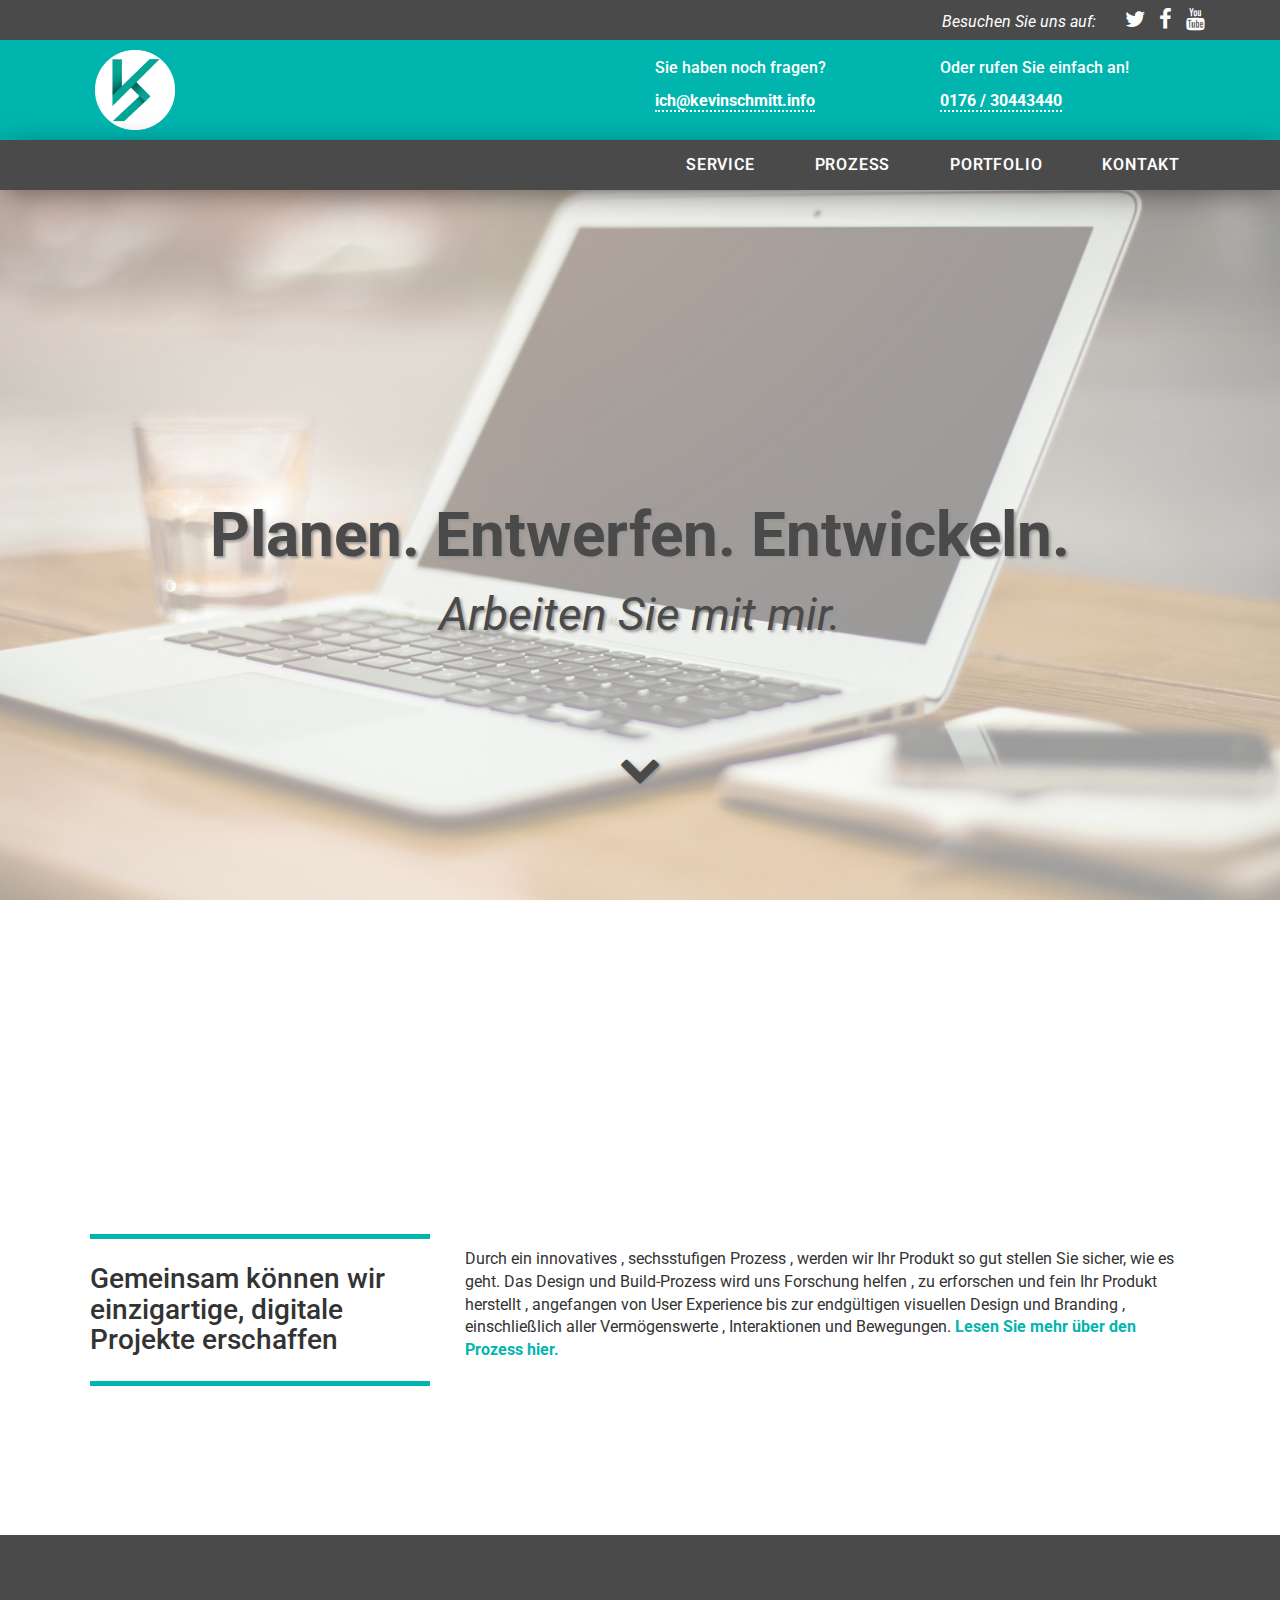
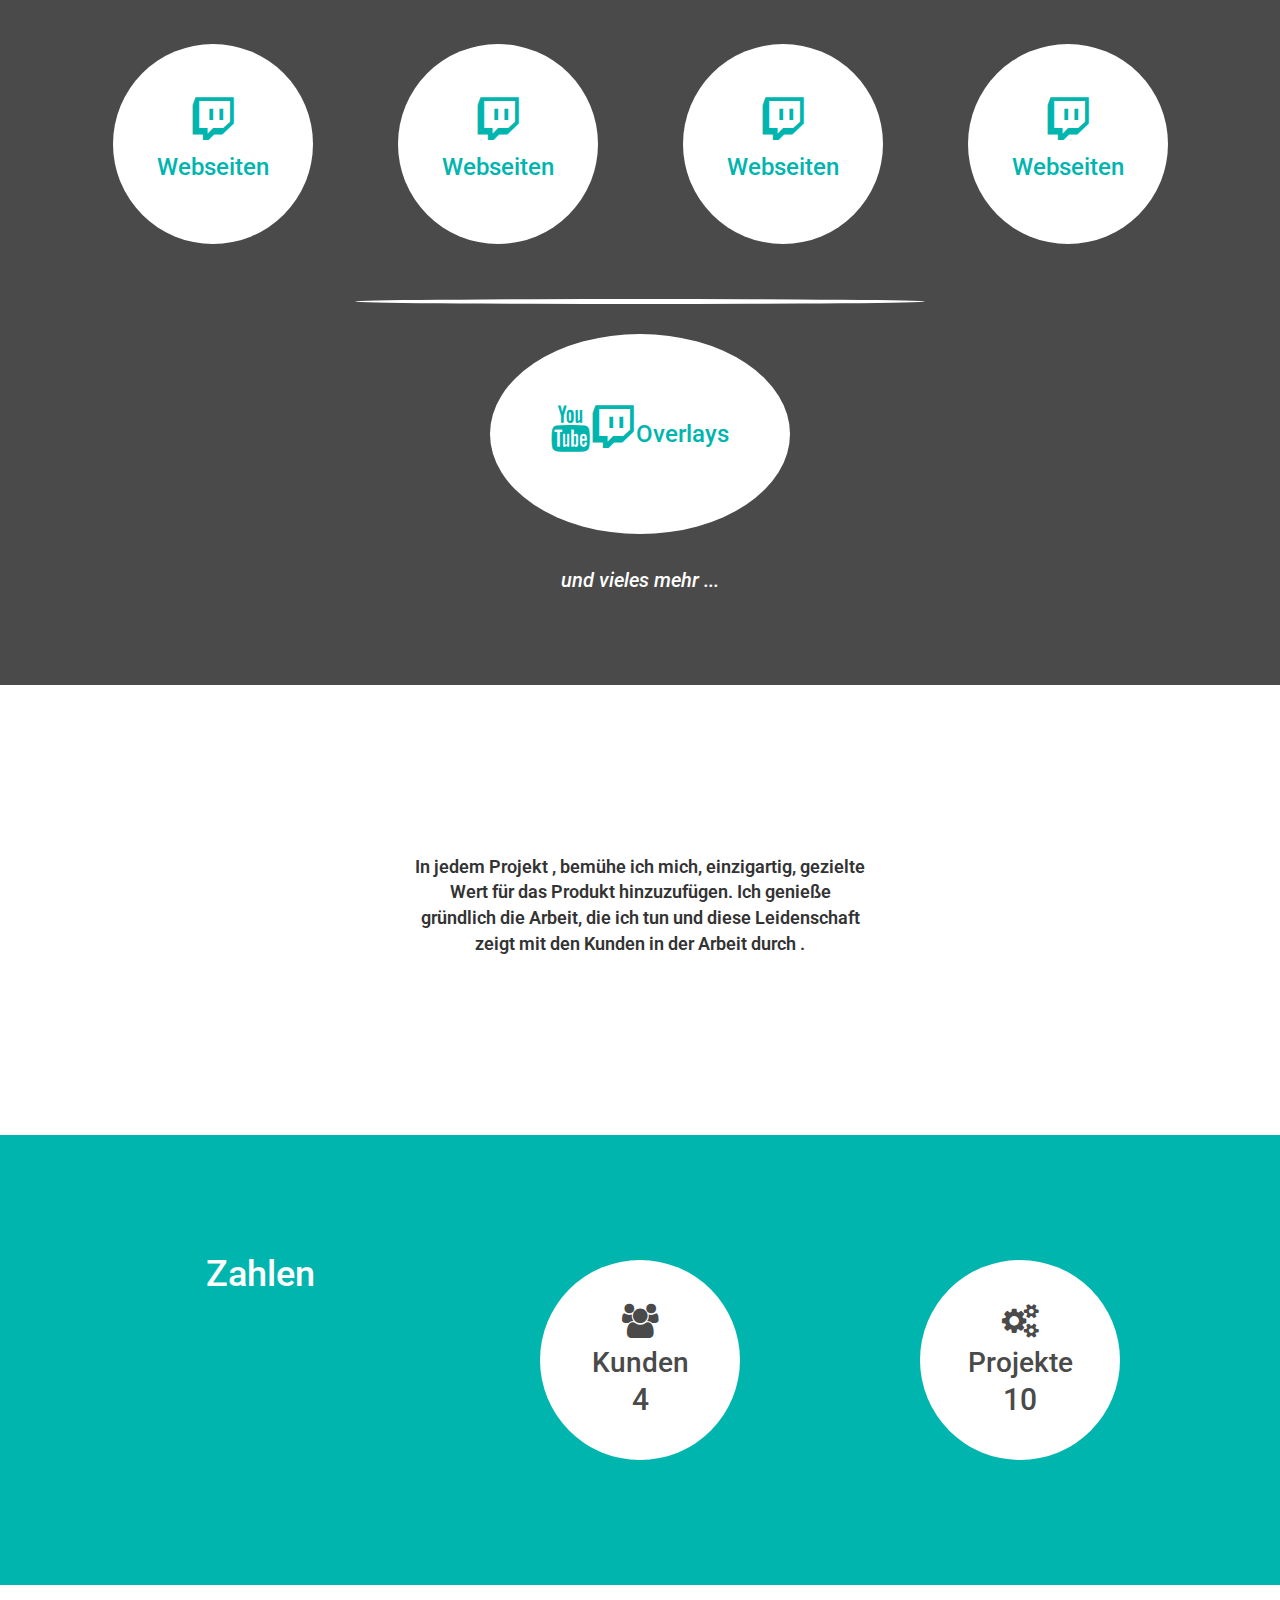
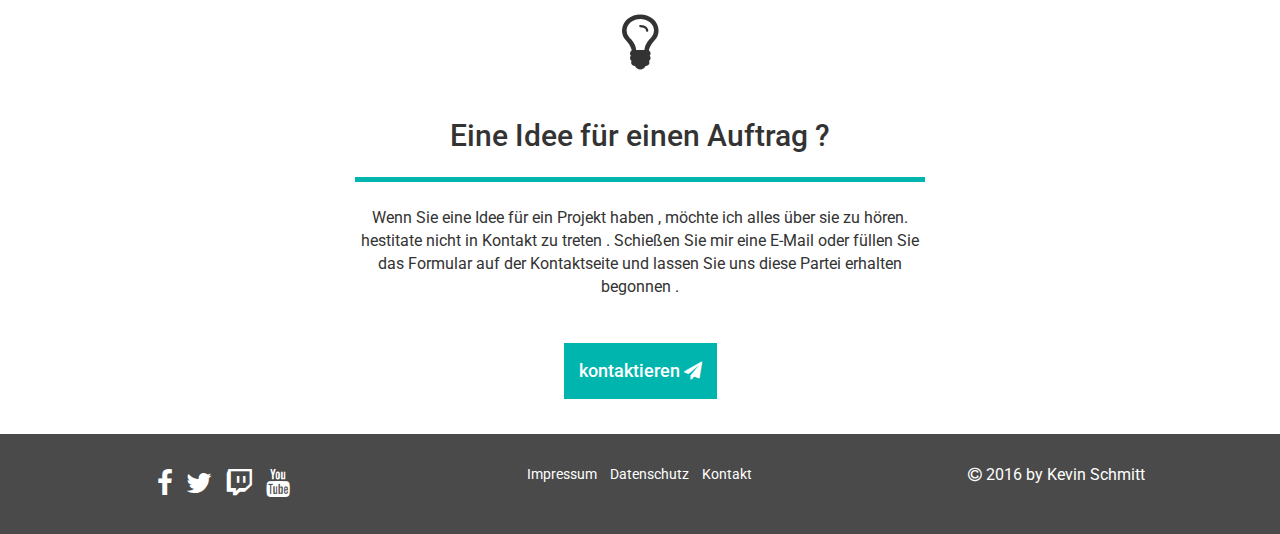
<file: index.html>
<!DOCTYPE html>
<html>
	<head>

		<meta http-equiv="Content-Type" content="text/html;charset=UTF-8">
		<meta charset="utf-8">

		<meta name="viewport" content="width=device-width, initial-scale=1">
		<meta name="description" content="Eine Informationsseite über einen Entwickler mit dem Namen Kevin Schmitt">
		<meta name="author" content="Kevin Schmitt">

		<!-- Bootstrap core CSS -->
		<link href="assets/css/bootstrap.min.css" rel="stylesheet">

		<!-- Custom CSS -->
		<link rel="stylesheet" href="assets/css/custom.css" />

		<!-- Link Effects -->
		<link rel="stylesheet" href="assets/css/linkeffects.css" />

		<!-- FontAwesome Icons -->
		<link href="assets/css/font-awesome/css/font-awesome.min.css" rel="stylesheet">

		<!-- Font -->
		<link href="https://fonts.googleapis.com/css?family=Roboto:400,500,700" rel="stylesheet">

		<title>Kevin Schmitt | Startseite</title>

		<!-- HTML5 Shim and Respond.js IE8 support of HTML5 elements and media queries -->
        <!-- WARNING: Respond.js doesn't work if you view the page via file:// -->
        <!--[if lt IE 9]>
        	<script src="https://oss.maxcdn.com/html5shiv/3.7.2/html5shiv.min.js"></script>
			<script src="https://oss.maxcdn.com/respond/1.4.2/respond.min.js"></script>
		<![endif]-->

	</head>
	<body>
		<!-- Header -->
		<section id="page-header">
			<div class="page-header-header">
				<div class="container">
					<div class="social-links">
						<i class="social-desc">Besuchen Sie uns auf:    </i>
						<a href="http://twitter.com/sgtadrael" target="_blank"><i class="fa fa-twitter"></i></a>
						<a href="http://facebook.com/kevinschmitt.18" target="_blank"><i class="fa fa-facebook"></i></a>
						<a href="http://youtube.com/sgtadrael" target="_blank"><i class="fa fa-youtube"></i></a>
					</div><!--social-links -->
				</div><!--container -->
			</div><!-- page-header-header -->
      <div class="container">
				<div class="col-sm-6 col-xs-12 page-header-wrapper">
					<img class="page-header-img" src="assets/img/logo.png" alt="page-logo" />
				</div>
				<div class="hide-mobile">
					<div class="col-sm-3 col-xs-6 page-header-wrapper">
						<div class="page-header-section">
							<p>Sie haben noch fragen?</p>
	            <p><a href="mailto:ich@kevinschmitt.info">ich@kevinschmitt.info</a></p>
						</div><!-- page-header-section -->
					</div>
				</div><!-- hide-mobile -->
				<div class="hide-mobile">
					<div class="col-sm-3 col-xs-6 page-header-wrapper">
						<div class="page-header-section">
							<p>Oder rufen Sie einfach an!</p>
							<p><a href="tel:017630443440">0176 / 30443440</a></p>
						</div><!-- page-header-section -->
					</div>
				</div><!-- hide-mobile -->
      </div>
		</section> <!-- page-header -->


		<!-- NAVBAR -->
		<div id="navbar-anchor"></div>
			<nav id="bsNav" class="navbar navbar-inverse navbar-fixed" role="navigation">

				<div class="container">

					<div class="navbar-header">
						<button type="button" class="navbar-toggle" onclick="openNav()">
							<span class="sr-only">Toggle navigation</span>
							<span class="fa fa-bars"></span>
						</button>
						<a class="navbar-brand page-scroll" href="#page-header"><img src="assets/img/brand.png" alt="Logo-simple"/></a>
					</div><!-- navbar-header -->
					<div class="navbar-collapse collapse cl-effect-17">
						<ul class="nav navbar-nav navbar-right">
							<li><a class="page-scroll" href="#service">Service</a></li>
							<li><a class="page-scroll" href="#about">Prozess</a></li>
							<li><a class="page-scroll" href="#team">Portfolio</a></li>
							<li><a class="page-scroll" href="#contact">Kontakt</a></li>
						</ul><!-- nav -->
					</div><!-- navbar-collapse -->
				</div><!-- container -->
			</nav><!-- navbar -->
			<!-- OVERLAY NAVBAR -->
			<div id="myNav" class="overlay">
			  <a href="javascript:void(0)" class="closebtn" onclick="closeNav()">&times;</a>
			  <div class="overlay-content">
			    <a class="page-scroll" href="#service" onclick="closeNav()">Service</a>
			    <a class="page-scroll" href="#about" onclick="closeNav()">Prozess</a>
			    <a class="page-scroll" href="#team" onclick="closeNav()">Portfolio</a>
			    <a class="page-scroll" href="#contact" onclick="closeNav()">Kontakt</a>
			  </div><!-- overlay-content -->
			</div><!-- myNav -->

    <!-- HERO -->
    <section id="hero">
      <div class="hero-wrapper">
        <div class="hero-content">
          <h1>Planen. Entwerfen. Entwickeln.</h1>
          <h2>Arbeiten Sie mit mir.</h2>
          <div class="bounce">
            <a href="#page-intro" class="hero-chevron page-scroll"><i class="fa fa-chevron-down"></i></a>
          </div> <!-- bounce -->
        </div> <!-- hero-content -->
      </div> <!-- hero-wrapper -->
    </section><!-- Hero -->

    <!-- Page-Intro -->
    <section id="page-intro">
      <div class="container">
        <div class="content-wrapper">
              <div class="content col-xs-12 col-sm-4" style="float: none">
                <div class="divider-primary"></div>
                <h3>Gemeinsam können wir
  einzigartige, digitale
  Projekte erschaffen</h3>
                <div class="divider-primary"></div>
              </div>
              <div class="col-xs-12 content col-sm-8" style="float: none">
                  <p>
                    Durch ein innovatives , sechsstufigen Prozess , werden wir Ihr Produkt so gut stellen Sie sicher, wie es geht.
  Das Design und Build-Prozess wird uns Forschung helfen , zu erforschen und fein Ihr Produkt herstellt ,
  angefangen von User Experience bis zur endgültigen visuellen Design und Branding , einschließlich aller
  Vermögenswerte , Interaktionen und Bewegungen. <a href="#" class="link">Lesen Sie mehr über den Prozess hier.</a>
                  </p>
              </div>
        </div><!-- content-wrapper -->
      </div><!-- container -->
    </section><!-- page-intro -->

		<!-- Service -->
    <section id="service">
      <div class="container">
        <div class="content-wrapper">
          <div class="content">
            <div class="service-images">
              <div class="col-sm-3">
                <div class="service-card">
									<div class="service-card-content">
										<i class="fa fa-twitch"></i>
	                  <h4>Webseiten</h4>
									</div><!--service-card-content --->
                </div><!-- col-sm-3 -->
              </div><!-- service-card -->
              <div class="col-sm-3">
                <div class="service-card">
									<div class="service-card-content">
										<i class="fa fa-twitch"></i>
	                  <h4>Webseiten</h4>
									</div><!--service-card-content --->
                </div><!-- col-sm-3 -->
              </div><!-- service-card -->
              <div class="col-sm-3">
                <div class="service-card">
									<div class="service-card-content">
										<i class="fa fa-twitch"></i>
										<h4>Webseiten</h4>
									</div><!--service-card-content --->
                </div><!-- col-sm-3 -->
              </div><!-- service-card -->
              <div class="col-sm-3">
                <div class="service-card">
									<div class="service-card-content">
										<i class="fa fa-twitch"></i>
	                  <h4>Webseiten</h4>
									</div><!--service-card-content --->
                </div><!-- col-sm-3 -->
              </div><!-- service-card -->
            </div><!-- service-images -->
            <div class="divider-white"></div>
              <div class="single-service center-block">
                <p><i class="fa fa-youtube">    </i><i class="fa fa-twitch"> </i></p>
								<h4>Overlays</h4>
              </div><!-- service-card -->
							<h5>und vieles mehr ...</h5>
          </div><!-- content -->
        </div><!-- content-wrapper -->
      </div><!-- container -->
    </section><!-- service -->

		<!-- page-info -->
		<section id="page-info">
			<div class="container">
				<div class="content-wrapper">
					<div class="content">
						<p>
							In jedem Projekt , bemühe ich mich, einzigartig,
gezielte Wert für das Produkt hinzuzufügen.
Ich genieße gründlich die Arbeit, die ich tun und diese
Leidenschaft zeigt mit den Kunden in der Arbeit durch .
						</p>
					</div><!-- content -->
				</div><!-- content-wrapper -->
			</div><!-- container -->
		</section><!-- page-info -->

		<!-- Numbers -->
		<section id="numbers">
			<div class="container">
				<div class="content-wrapper">
					<div class="content">
						<div class="col-sm-4">
							<h1>Zahlen</h1>
						</div>
						<div class="col-sm-4">
							<div class="number-card">
								<div class="number-card-content">
									<i class="fa fa-group"></i>
									<h3>Kunden</h3>
									<h2>4</h2>
								</div><!-- number-card-content -->
							</div><!-- number-card -->
						</div>
						<div class="col-sm-4">
							<div class="number-card">
								<div class="number-card-content">
									<i class="fa fa-gears"></i>
									<h3>Projekte</h3>
									<h2>10</h2>
								</div><!-- number-card-content -->
							</div><!-- number-card -->
						</div>
					</div><!-- content -->
				</div><!-- content-wrapper -->
			</div>
		</section><!-- Numbers -->

		<!-- IDEA -->
		<section id="idea">
			<div class="container">
				<div class="content-wrapper">
					<div class="content">
						<i class="fa fa-lightbulb-o"></i>
						<h2>Eine Idee für einen Auftrag ?</h2>
						<div class="divider-primary"></div>
						<p>
							Wenn Sie eine Idee für ein Projekt haben , möchte ich alles über sie zu hören.
hestitate nicht in Kontakt zu treten .
Schießen Sie mir eine E-Mail oder füllen Sie das Formular auf
der Kontaktseite und lassen Sie uns diese Partei erhalten begonnen .
						</p>
						<a class="btn btn-primary" href="#">kontaktieren <i class="fa fa-send"></i></a>
					</div><!-- content -->
				</div><!-- content-wrapper -->
			</div><!-- container -->
		</section><!-- idea -->

		<!-- FOOTER -->
		<footer>
			<div class="container">
					<div class="col-sm-4">
						<div class="social-links">
							<a href="#"><i class="fa fa-facebook"></i></a>
							<a href="#"><i class="fa fa-twitter"></i></a>
							<a href="#"><i class="fa fa-twitch"></i></a>
							<a href="#"><i class="fa fa-youtube"></i></a>
						</div><!-- social-links -->
					</div>
					<div class="col-sm-4">
						<div class="important-links">
							<a href="#">Impressum</a>
							<a href="#">Datenschutz</a>
							<a href="0">Kontakt</a>
						</div><!-- important-links -->
					</div>
					<div class="col-sm-4">
						<p><i class="fa fa-copyright"></i> 2016 by Kevin Schmitt</p>
					</div>
			</div><!-- container -->
		</footer><!-- footer -->

		<a class="back-to-top page-scroll" href="#page-header"><i class="fa fa-chevron-up"></i></a>

		<!-- BOOTSTRAP CORE JAVASCRIPT -->
		<script src="https://ajax.googleapis.com/ajax/libs/jquery/2.1.4/jquery.min.js"></script>
		<script src="assets/js/jquery-2.1.4.min.js"></script>
		<script src="assets/js/bootstrap.min.js"></script>
		<script src="assets/js/jquery.easing.min.js"></script>
		<script src="assets/js/main.js"></script>

	</body>
</html>
</file>
<file: assets/css/custom.css>
/* COLOUR REFERENCES
	Primary:	#01B5AF
	Second:		#4A4A4A
	Third:

*/

/*
	Font-Weights:	400, 500, 700
*/

/** GENERAL **/
html {
	height: 100%;
}

body {
	font-family: 'Roboto', sans-serif;
	font-weight: 400;
	-webkit-font-smoothing: antialiased;
	text-rendering: optimizeLegibility;
	height: 100%;
}

h3 {
	font-size: 28px;
	margin: 10px 5px;
}

h4 {
	font-size: 24px;
	margin: 10px 0;
}

h5 {
	font-size: 20px;
	margin: 10px 0px;
}

p {
	font-size: 16px;
}

.content-wrapper {
	min-height: 400px;
	background-color: white;
	display: table;
	width: 100%;
	background-color: transparent;
	margin: 25px 0;
}

.content {
	display: table-cell;
	vertical-align: middle;
}

/** GLOBALS **/
.btn-primary {
	border-radius: 0%;
	color: white;
	background-color: #01B5AF;
	border: none;
	padding: 15px 15px;
	margin-top: 5px;
	margin-bottom: 5px;
	font-size: 18px;
	font-weight: 500;
	transition: background-color .3s;
	-webkit-transition: background-color .3s;
}

.btn-primary:hover {
	background-color: #4A4A4A;
	transition: background-color .3s;
	-webkit-transition: background-color .3s;
}

.divider-primary {
	background-color: #01B5AF;
	height: 5px;
	margin: 10px 5px;
}

.divider-white {
	background-color: white;
	height: 5px;
	margin: 10px 5px;
}

.link {
	font-weight: 700;
	font-style: normal;
	color: #01B5AF;
	transition: color .3s;
	-webkit-transition: color .3s;
}

.link:hover {
	text-decoration: none;
	color: #4A4A4A;
	transition: color .3s;
	-webkit-transition: color .3s;
}

.link:focus {
	text-decoration: none;
	color: #4A4A4A;
}

/** HEADER **/
#page-header {
	min-height: 100px;
	background-color: #01B5AF;
	color: white;
	font-size: 16px;
	font-weight: 500;
}

#page-header a {
	color: white;
	font-weight: 700;
	border-bottom: 2px dotted white;
	text-decoration: none;
	transition: border-bottom .3s, color .3s;
	-webkit-transition: border-bottom .3s, color .3s;
}

#page-header a:hover {
	color:  #4A4A4A;
	border-bottom: 2px solid #4A4A4A;
	transition: border-bottom .3s, color .3s;
	-webkit-transition: border-bottom .3s, color .3s;
}

#page-header .page-header-img {
	height: 100px;
	width: auto;
	padding: 10px 10px;
	display: flex;
	margin: 0 auto;
	float: left;
}

#page-header .page-header-wrapper {
	display: table;
	min-height: 100px;
}

#page-header .page-header-section {
	display: table-cell;
	vertical-align: middle;
}

#page-header .page-header-header {
	height: 40px;
	background-color: #4A4A4A;
}

#page-header .page-header-header .social-links {
	float: right;
	font-weight: 400;
}

#page-header .page-header-header .social-links a {
	text-decoration: none;
	border-bottom: none;
	font-size: 22px;
	padding: 5px 5px;
	line-height: 40px;
}

#page-header .page-header-header .social-links .social-desc {
	font-size: 16px;
	margin-right: 20px;
}

#page-header .page-header-header .social-links a:hover {
	color: #01B5AF;
	transition: color .3 ease;
}

/** NAVBAR **/
.navbar {
	height: 50px;
	border-radius: 0%;
	background-color: #4A4A4A;
	border: none;
	-webkit-box-shadow: 0px 6px 32px -5px rgba(0,0,0,0.55);
	-moz-box-shadow: 0px 6px 32px -5px rgba(0,0,0,0.55);
	box-shadow: 0px 6px 32px -5px rgba(0,0,0,0.55);
}

.navbar-inverse {
	height: 50px;
}

.navbar-inverse .navbar-nav>li {
	height: 50px;
}

.navbar-inverse .navbar-nav>li>a {
	font-size: 16px;
	font-weight: 500;
	text-transform: capitalize;
	margin: 0 15px;
	position: relative;
	display: inline-block;
	outline: none;
	color: #fff;
	text-decoration: none;
	text-transform: uppercase;
	text-shadow: 0 0 1px rgba(255,255,255,0.3);
	letter-spacing: 0.05em;
}

.navbar .navbar-brand {
	padding: 5px 10px;
}

.navbar .navbar-brand img {
	height: 40px;
	width: auto;
}

.navbar .navbar-toggle {
	border: none;
	height: 100%;
	color: white;
	font-size: 20px;
	margin: 0 10px;
	padding: 0 5px;
	line-height: 50px;
	right: 20px;
}

.navbar .navbar-toggle:focus {
	background-color: transparent;
}

/** HERO **/
#hero {
	height: 100%;
	position:inherit;
	background: linear-gradient(
										 rgba(255,255,255, .6),
										 rgba(255,255,255, .6)),
										 url("../img/hero-bg.jpg");
	background-size: cover;
	background-position: center center;
	background-attachment: fixed;
	overflow: visible;
	margin-top: -25px;
}

#hero .hero-wrapper {
	height: 100%;
	width: 100%;
	display: table;
	text-align: center;
}

#hero .hero-content {
	display: table-cell;
	vertical-align: middle;
	text-shadow: 2px 2px 3px rgba(150, 150, 150, 1);
}

#hero .hero-content h1{
	color: #4A4A4A;
	font-size: 62px;
	font-weight: 700;
}

#hero .hero-content h2{
	color: #4A4A4A;
	font-size: 46px;
	font-weight: 400;
	font-style: italic;
	margin-bottom: 100px;
}

#hero .hero-chevron {
	font-size: 42px;
	color: #4A4A4A;
	transition: color .3s;
	-webkit-transition: color .3s;
}

#hero .hero-chevron:hover {
	color: #01B5AF;
	transition: color .3s;
	-webkit-transition: color .3s;
}

/** Page-Intro **/
#page-intro h3 {
	margin: 25px 5px;
}

/** Service **/
#service {
	background-color: #4A4A4A;
}

#service .content-wrapper {
	width: 100%;
	background-color: inherit;
	text-align: center;
	color: white;
	min-height: 700px;
}

#service .content {
	width: 100%;
}

#service .fa {
	font-size: 46px;
}

#service .service-card {
	background-color: white;
	border-radius: 100%;
	height: 200px;
	width: 200px;
	color: #01B5AF;
	display: table;
	float: none;
	font-weight: 700;
	margin: 25px auto;
}

#service .service-card-content {
	display: table-cell;
	vertical-align: middle;
}

#service .service-images {
	display: table;
	width: 100%;
}

#service .divider-white {
	margin: 30px auto;
	width: 50%;
	border-radius: 100%;
}

#service .single-service {
	background-color: white;
	width: 300px;
	height: 200px;
	border-radius: 100%;
	color: #01B5AF;
	display: flex;
	justify-content: center; /* align horizontal */
	align-items: center; /* align vertical */
}

#service h5 {
	font-style: italic;
	font-weight: 500;
	margin-top: 35px;
}

/** PAGE-INFO **/
#page-info {
	background: linear-gradient(
										 rgba(255,255,255, .6),
										 rgba(255,255,255, .6)),
										 url("../img/page-info-bg.png");
	background-size: cover;
	background-position: center top;
	background-attachment: fixed;
	overflow: visible;
	padding: 25px 0;
}

#page-info .content-wrapper {
	width: 40%;
	margin: 0 auto;
	position: relative;
	background-color: transparent;
}

#page-info .content {
	position: relative;
	text-align: center;
}

#page-info p {
	font-size: 18px;
	font-weight: 600;
}

/** NUMBERS **/
#numbers {
	background-color: #01B5AF;
}

#numbers .content h1 {
	color: white;
}

#numbers .content h2,
#numbers .content h3,
#numbers .content i {
	color: #4A4A4A;
	margin: 5px 0;
}

#numbers .content i {
	font-size: 34px;
}

#numbers .content {
	text-align: center;
}

#numbers .number-card {
	height: 200px;
	width: 200px;
	border-radius: 100%;
	background-color: white;
	margin: 25px auto;
	display: table;
}

#numbers .number-card .number-card-content {
	display: table-cell;
	vertical-align: middle;
}

/** IDEA **/
#idea .fa-lightbulb-o {
	font-size: 64px;
	margin: 25px 0;
}

#idea {
	text-align: center;
}

#idea .content-wrapper {
	width: 50%;
	margin: 0 auto;
}

#idea .divider-primary {
	margin: 25px 0;
}

#idea a {
	margin: 35px 0;
}

/** FOOTER **/
footer {
	min-height: 100px;
	background-color: #4A4A4A;
	color: white;
	display: table;
	width: 100%;
	text-align: center;
}

footer .container {
	display: table-cell;
	vertical-align: middle;
}

footer .social-links a {
	font-size: 28px;
	margin: 0 5px;
	color: white;
	transition: color 0.3s ease;
}

footer .important-links a {
	font-size: 14px;
	margin: 0 5px;
	color: white;
	transition: color 0.3s ease;
}

footer .social-links a:hover,
footer .important-links a:hover {
	color: #01B5AF;
	text-decoration: none;
	transition: color 0.3s ease;
}

/** ANIMATION **/

@-webkit-keyframes bounce {
	0%, 20%, 50%, 80%, 100% {
    transform:translateY(0);
  }
	40% {
    transform:translateY(-30px);
  }
	60% {
    transform:translateY(-15px);
  }
}

@keyframes bounce{
	0%, 20%, 50%, 80%, 100% {
    transform:translateY(0);
  }
	40% {
    transform:translateY(-30px);
  }
	60% {
    transform:translateY(-15px);
  }
}

.bounce {
  animation:bounce 2s infinite;
}

/* == Scroll to Top Button == */
.back-to-top {
	background-color: #01B5AF;
	 position: fixed;
	 bottom:25px;
	 right:25px;
	 padding:5px;
	 color: white;
	 font-size: 20px;
	-webkit-box-shadow: 0px 2px 5px 1px rgba(41,41,41,1);
	-moz-box-shadow: 0px 2px 5px 1px rgba(41,41,41,1);
	box-shadow: 0px 2px 5px 1px rgba(41,41,41,1);
}

.back-to-top:hover,
.back-to-top:focus,
.back-to-top:active {
	 color: white;
}


/* == MEDIA QUERIES === */
/* == SMARTPHONES == */
@media screen and ( max-width: 767px ) {
	/** PAGE-HEADER **/
	#page-header {
		min-height: 75px;
	}
	#page-header p {
		font-size: .7em;
	}

	#page-header .page-header-img {
		height: 70px;
	}

	#page-header .page-header-wrapper {
		min-height: 50px;
	}

	#page-header .page-header-img {
		float: none;
	}

	/** HERO **/
	#hero .hero-content h1 {
		font-size: 46px;
		margin: 25px 15px;
	}

	#hero .hero-content h2{
		font-size: 30px;
	}

	/** page-intro **/
	#page-intro .content {
		display: block;
		margin: 25px 0;
	}

	/** page-info **/
	#page-info .content-wrapper {
		width: 60%;
	}

	/** idea **/
	#idea .content-wrapper {
		width: 70%;
	}

	.hide-mobile {
		display: none;
	}
}


/** FULLSCREEN NAVBAR MENU **/
.overlay {
    height: 0%;
    width: 100%;
    position: fixed;
    z-index: 1;
    top: 0;
    left: 0;
    background-color: rgba(0, 71, 69, 0.8);
    overflow-y: hidden;
    transition: 0.5s;
}

.overlay-content {
    position: relative;
    top: 25%;
    width: 100%;
    text-align: center;
    margin-top: 30px;
}

.overlay a {
    padding: 8px;
    text-decoration: none;
    font-size: 30px;
    color: white;
    display: block;
    transition: 0.3s;
}

.overlay a:hover, .overlay a:focus {
    color: #f1f1f1;
}

.overlay .closebtn {
    position: absolute;
    top: 20px;
    right: 27px;
    font-size: 40px;
}

@media screen and (max-height: 450px) {
  .overlay {overflow-y: auto;}
  .overlay a {font-size: 20px}
  .overlay .closebtn {
    font-size: 40px;
    top: 20px;
    right: 27px;
  }
}
</file>
<file: assets/css/linkeffects.css>
*,
*:after,
*::before {
    -webkit-box-sizing: border-box;
    -moz-box-sizing: border-box;
    box-sizing: border-box;
}

/*
body {
	font-family: 'Raleway', sans-serif;
}

nav a {
	position: relative;
	display: inline-block;
	margin: 15px 25px;
	outline: none;
	color: #fff;
	text-decoration: none;
	text-transform: uppercase;
	letter-spacing: 1px;
	font-weight: 400;
	text-shadow: 0 0 1px rgba(255,255,255,0.3);
	font-size: 1.35em;
}
*/

nav a:hover,
nav a:focus {
	outline: none;
}

/* Effect 1: Brackets */
.cl-effect-1 a::before,
.cl-effect-1 a::after {
	display: inline-block;
	opacity: 0;
	-webkit-transition: -webkit-transform 0.3s, opacity 0.2s;
	-moz-transition: -moz-transform 0.3s, opacity 0.2s;
	transition: transform 0.3s, opacity 0.2s;
}

.cl-effect-1 a::before {
	margin-right: 10px;
	content: '[';
	-webkit-transform: translateX(20px);
	-moz-transform: translateX(20px);
	transform: translateX(20px);
}

.cl-effect-1 a::after {
	margin-left: 10px;
	content: ']';
	-webkit-transform: translateX(-20px);
	-moz-transform: translateX(-20px);
	transform: translateX(-20px);
}

.cl-effect-1 a:hover::before,
.cl-effect-1 a:hover::after,
.cl-effect-1 a:focus::before,
.cl-effect-1 a:focus::after {
	opacity: 1;
	-webkit-transform: translateX(0px);
	-moz-transform: translateX(0px);
	transform: translateX(0px);
}

/* Effect 2: 3D rolling links, idea from http://hakim.se/thoughts/rolling-links */
.cl-effect-2 a {
	line-height: 44px;
	-webkit-perspective: 1000px;
	-moz-perspective: 1000px;
	perspective: 1000px;
}

.cl-effect-2 a span {
	position: relative;
	display: inline-block;
	padding: 0 14px;
	background: #2195de;
	-webkit-transition: -webkit-transform 0.3s;
	-moz-transition: -moz-transform 0.3s;
	transition: transform 0.3s;
	-webkit-transform-origin: 50% 0;
	-moz-transform-origin: 50% 0;
	transform-origin: 50% 0;
	-webkit-transform-style: preserve-3d;
	-moz-transform-style: preserve-3d;
	transform-style: preserve-3d;
}

.csstransforms3d .cl-effect-2 a span::before {
	position: absolute;
	top: 100%;
	left: 0;
	width: 100%;
	height: 100%;
	background: #0965a0;
	content: attr(data-hover);
	-webkit-transition: background 0.3s;
	-moz-transition: background 0.3s;
	transition: background 0.3s;
	-webkit-transform: rotateX(-90deg);
	-moz-transform: rotateX(-90deg);
	transform: rotateX(-90deg);
	-webkit-transform-origin: 50% 0;
	-moz-transform-origin: 50% 0;
	transform-origin: 50% 0;
}

.cl-effect-2 a:hover span,
.cl-effect-2 a:focus span {
	-webkit-transform: rotateX(90deg) translateY(-22px);
	-moz-transform: rotateX(90deg) translateY(-22px);
	transform: rotateX(90deg) translateY(-22px);
}

.csstransforms3d .cl-effect-2 a:hover span::before,
.csstransforms3d .cl-effect-2 a:focus span::before {
	background: #28a2ee;
}

/* Effect 3: bottom line slides/fades in */
.cl-effect-3 a {
	padding: 8px 0;
}

.cl-effect-3 a::after {
	position: absolute;
	top: 100%;
	left: 0;
	width: 100%;
	height: 4px;
	background: rgba(0,0,0,0.1);
	content: '';
	opacity: 0;
	-webkit-transition: opacity 0.3s, -webkit-transform 0.3s;
	-moz-transition: opacity 0.3s, -moz-transform 0.3s;
	transition: opacity 0.3s, transform 0.3s;
	-webkit-transform: translateY(10px);
	-moz-transform: translateY(10px);
	transform: translateY(10px);
}

.cl-effect-3 a:hover::after,
.cl-effect-3 a:focus::after {
	opacity: 1;
	-webkit-transform: translateY(0px);
	-moz-transform: translateY(0px);
	transform: translateY(0px);
}

/* Effect 4: bottom border enlarge */
.cl-effect-4 a {
	padding: 0 0 10px;
}

.cl-effect-4 a::after {
	position: absolute;
	top: 100%;
	left: 0;
	width: 100%;
	height: 1px;
	background: #fff;
	content: '';
	opacity: 0;
	-webkit-transition: height 0.3s, opacity 0.3s, -webkit-transform 0.3s;
	-moz-transition: height 0.3s, opacity 0.3s, -moz-transform 0.3s;
	transition: height 0.3s, opacity 0.3s, transform 0.3s;
	-webkit-transform: translateY(-10px);
	-moz-transform: translateY(-10px);
	transform: translateY(-10px);
}

.cl-effect-4 a:hover::after,
.cl-effect-4 a:focus::after {
	height: 5px;
	opacity: 1;
	-webkit-transform: translateY(0px);
	-moz-transform: translateY(0px);
	transform: translateY(0px);
}

/* Effect 5: same word slide in */
.cl-effect-5 a {
	overflow: hidden;
	padding: 0 4px;
	height: 1em;
}

.cl-effect-5 a span {
	position: relative;
	display: inline-block;
	-webkit-transition: -webkit-transform 0.3s;
	-moz-transition: -moz-transform 0.3s;
	transition: transform 0.3s;
}

.cl-effect-5 a span::before {
	position: absolute;
	top: 100%;
	content: attr(data-hover);
	font-weight: 700;
	-webkit-transform: translate3d(0,0,0);
	-moz-transform: translate3d(0,0,0);
	transform: translate3d(0,0,0);
}

.cl-effect-5 a:hover span,
.cl-effect-5 a:focus span {
	-webkit-transform: translateY(-100%);
	-moz-transform: translateY(-100%);
	transform: translateY(-100%);
}

/* Effect 5: same word slide in and border bottom */
.cl-effect-6 a {
	margin: 0 10px;
	padding: 10px 20px;
}

.cl-effect-6 a::before {
	position: absolute;
	top: 0;
	left: 0;
	width: 100%;
	height: 2px;
	background: #fff;
	content: '';
	-webkit-transition: top 0.3s;
	-moz-transition: top 0.3s;
	transition: top 0.3s;
}

.cl-effect-6 a::after {
	position: absolute;
	top: 0;
	left: 0;
	width: 2px;
	height: 2px;
	background: #fff;
	content: '';
	-webkit-transition: height 0.3s;
	-moz-transition: height 0.3s;
	transition: height 0.3s;
}

.cl-effect-6 a:hover::before {
	top: 100%;
	opacity: 1;
}

.cl-effect-6 a:hover::after {
	height: 100%;
}

/* Effect 7: second border slides up */
.cl-effect-7 a {
	padding: 12px 10px 10px;
	color: #566473;
	text-shadow: none;
	font-weight: 700;
}

.cl-effect-7 a::before,
.cl-effect-7 a::after {
	position: absolute;
	top: 100%;
	left: 0;
	width: 100%;
	height: 3px;
	background: #566473;
	content: '';
	-webkit-transition: -webkit-transform 0.3s;
	-moz-transition: -moz-transform 0.3s;
	transition: transform 0.3s;
	-webkit-transform: scale(0.85);
	-moz-transform: scale(0.85);
	transform: scale(0.85);
}

.cl-effect-7 a::after {
	opacity: 0;
	-webkit-transition: top 0.3s, opacity 0.3s, -webkit-transform 0.3s;
	-moz-transition: top 0.3s, opacity 0.3s, -moz-transform 0.3s;
	transition: top 0.3s, opacity 0.3s, transform 0.3s;
}

.cl-effect-7 a:hover::before,
.cl-effect-7 a:hover::after,
.cl-effect-7 a:focus::before,
.cl-effect-7 a:focus::after {
	-webkit-transform: scale(1);
	-moz-transform: scale(1);
	transform: scale(1);
}

.cl-effect-7 a:hover::after,
.cl-effect-7 a:focus::after {
	top: 0%;
	opacity: 1;
}

/* Effect 8: border slight translate */
.cl-effect-8 a {
	padding: 10px 20px;
}

.cl-effect-8 a::before,
.cl-effect-8 a::after  {
	position: absolute;
	top: 0;
	left: 0;
	width: 100%;
	height: 100%;
	border: 3px solid #354856;
	content: '';
	-webkit-transition: -webkit-transform 0.3s, opacity 0.3s;
	-moz-transition: -moz-transform 0.3s, opacity 0.3s;
	transition: transform 0.3s, opacity 0.3s;
}

.cl-effect-8 a::after  {
	border-color: #fff;
	opacity: 0;
	-webkit-transform: translateY(-7px) translateX(6px);
	-moz-transform: translateY(-7px) translateX(6px);
	transform: translateY(-7px) translateX(6px);
}

.cl-effect-8 a:hover::before,
.cl-effect-8 a:focus::before {
	opacity: 0;
	-webkit-transform: translateY(5px) translateX(-5px);
	-moz-transform: translateY(5px) translateX(-5px);
	transform: translateY(5px) translateX(-5px);
}

.cl-effect-8 a:hover::after,
.cl-effect-8 a:focus::after  {
	opacity: 1;
	-webkit-transform: translateY(0px) translateX(0px);
	-moz-transform: translateY(0px) translateX(0px);
	transform: translateY(0px) translateX(0px);
}

/* Effect 9: second text and borders */
.cl-effect-9 a {
	margin: 0 20px;
	padding: 18px 20px;
}

.cl-effect-9 a::before,
.cl-effect-9 a::after {
	position: absolute;
	top: 0;
	left: 0;
	width: 100%;
	height: 1px;
	background: #fff;
	content: '';
	opacity: 0.2;
	-webkit-transition: opacity 0.3s, height 0.3s;
	-moz-transition: opacity 0.3s, height 0.3s;
	transition: opacity 0.3s, height 0.3s;
}

.cl-effect-9 a::after {
	top: 100%;
	opacity: 0;
	-webkit-transition: -webkit-transform 0.3s, opacity 0.3s;
	-moz-transition: -moz-transform 0.3s, opacity 0.3s;
	transition: transform 0.3s, opacity 0.3s;
	-webkit-transform: translateY(-10px);
	-moz-transform: translateY(-10px);
	transform: translateY(-10px);
}

.cl-effect-9 a span:first-child {
	z-index: 2;
	display: block;
	font-weight: 300;
}

.cl-effect-9 a span:last-child {
	z-index: 1;
	display: block;
	padding: 8px 0 0 0;
	color: rgba(0,0,0,0.4);
	text-shadow: none;
	text-transform: none;
	font-style: italic;
	font-size: 0.75em;
	font-family: Palatino, "Palatino Linotype", "Palatino LT STD", "Book Antiqua", Georgia, serif;
	opacity: 0;
	-webkit-transition: -webkit-transform 0.3s, opacity 0.3s;
	-moz-transition: -moz-transform 0.3s, opacity 0.3s;
	transition: transform 0.3s, opacity 0.3s;
	-webkit-transform: translateY(-100%);
	-moz-transform: translateY(-100%);
	transform: translateY(-100%);
}

.cl-effect-9 a:hover::before,
.cl-effect-9 a:focus::before {
	height: 6px;
}

.cl-effect-9 a:hover::before,
.cl-effect-9 a:hover::after,
.cl-effect-9 a:focus::before,
.cl-effect-9 a:focus::after {
	opacity: 1;
	-webkit-transform: translateY(0px);
	-moz-transform: translateY(0px);
	transform: translateY(0px);
}

.cl-effect-9 a:hover span:last-child,
.cl-effect-9 a:focus span:last-child {
	opacity: 1;
	-webkit-transform: translateY(0%);
	-moz-transform: translateY(0%);
	transform: translateY(0%);
}

/* Effect 10: reveal, push out */
.cl-effect-10  {
	position: relative;
	z-index: 1;
}

.cl-effect-10 a {
	overflow: hidden;
	margin: 0 15px;
}

.cl-effect-10 a span {
	display: block;
	padding: 10px 20px;
	background: #0f7c67;
	-webkit-transition: -webkit-transform 0.3s;
	-moz-transition: -moz-transform 0.3s;
	transition: transform 0.3s;
}

.cl-effect-10 a::before {
	position: absolute;
	top: 0;
	left: 0;
	z-index: -1;
	padding: 10px 20px;
	width: 100%;
	height: 100%;
	background: #fff;
	color: #0f7c67;
	content: attr(data-hover);
	-webkit-transition: -webkit-transform 0.3s;
	-moz-transition: -moz-transform 0.3s;
	transition: transform 0.3s;
	-webkit-transform: translateX(-25%);
}

.cl-effect-10 a:hover span,
.cl-effect-10 a:focus span {
	-webkit-transform: translateX(100%);
	-moz-transform: translateX(100%);
	transform: translateX(100%);
}

.cl-effect-10 a:hover::before,
.cl-effect-10 a:focus::before {
	-webkit-transform: translateX(0%);
	-moz-transform: translateX(0%);
	transform: translateX(0%);
}

/* Effect 11: text fill based on Lea Verou's animation http://dabblet.com/gist/6046779 */
.cl-effect-11 a {
	padding: 10px 0;
	border-top: 2px solid #0972b4;
	color: #0972b4;
	text-shadow: none;
}

.cl-effect-11 a::before {
	position: absolute;
	top: 0;
	left: 0;
	overflow: hidden;
	padding: 10px 0;
	max-width: 0;
	border-bottom: 2px solid #fff;
	color: #fff;
	content: attr(data-hover);
	-webkit-transition: max-width 0.5s;
	-moz-transition: max-width 0.5s;
	transition: max-width 0.5s;
}

.cl-effect-11 a:hover::before,
.cl-effect-11 a:focus::before {
	max-width: 100%;
}

/* Effect 12: circle */
.cl-effect-12 a::before,
.cl-effect-12 a::after {
	position: absolute;
	top: 50%;
	left: 50%;
	width: 100px;
	height: 100px;
	border: 2px solid rgba(0,0,0,0.1);
	border-radius: 50%;
	content: '';
	opacity: 0;
	-webkit-transition: -webkit-transform 0.3s, opacity 0.3s;
	-moz-transition: -moz-transform 0.3s, opacity 0.3s;
	transition: transform 0.3s, opacity 0.3s;
	-webkit-transform: translateX(-50%) translateY(-50%) scale(0.2);
	-moz-transform: translateX(-50%) translateY(-50%) scale(0.2);
	transform: translateX(-50%) translateY(-50%) scale(0.2);
}

.cl-effect-12 a::after {
	width: 90px;
	height: 90px;
	border-width: 6px;
	-webkit-transform: translateX(-50%) translateY(-50%) scale(0.8);
	-moz-transform: translateX(-50%) translateY(-50%) scale(0.8);
	transform: translateX(-50%) translateY(-50%) scale(0.8);
}

.cl-effect-12 a:hover::before,
.cl-effect-12 a:hover::after,
.cl-effect-12 a:focus::before,
.cl-effect-12 a:focus::after {
	opacity: 1;
	-webkit-transform: translateX(-50%) translateY(-50%) scale(1);
	-moz-transform: translateX(-50%) translateY(-50%) scale(1);
	transform: translateX(-50%) translateY(-50%) scale(1);
}

/* Effect 13: three circles */
.cl-effect-13 a {
	-webkit-transition: color 0.3s;
	-moz-transition: color 0.3s;
	transition: color 0.3s;
}

.cl-effect-13 a::before {
	position: absolute;
	top: 100%;
	left: 50%;
	color: transparent;
	content: '•';
	text-shadow: 0 0 transparent;
	font-size: 1.2em;
	-webkit-transition: text-shadow 0.3s, color 0.3s;
	-moz-transition: text-shadow 0.3s, color 0.3s;
	transition: text-shadow 0.3s, color 0.3s;
	-webkit-transform: translateX(-50%);
	-moz-transform: translateX(-50%);
	transform: translateX(-50%);
	pointer-events: none;
}

.cl-effect-13 a:hover::before,
.cl-effect-13 a:focus::before {
	color: #fff;
	text-shadow: 10px 0 #fff, -10px 0 #fff;
}

.cl-effect-13 a:hover,
.cl-effect-13 a:focus {
	color: #ba7700;
}

/* Effect 14: border switch */
.cl-effect-14 a {
	padding: 0 20px;
	height: 45px;
	line-height: 45px;
}

.cl-effect-14 a::before,
.cl-effect-14 a::after {
	position: absolute;
	width: 45px;
	height: 2px;
	background: #fff;
	content: '';
	opacity: 0.2;
	-webkit-transition: all 0.3s;
	-moz-transition: all 0.3s;
	transition: all 0.3s;
	pointer-events: none;
}

.cl-effect-14 a::before {
	top: 0;
	left: 0;
	-webkit-transform: rotate(90deg);
	-moz-transform: rotate(90deg);
	transform: rotate(90deg);
	-webkit-transform-origin: 0 0;
	-moz-transform-origin: 0 0;
	transform-origin: 0 0;
}

.cl-effect-14 a::after {
	right: 0;
	bottom: 0;
	-webkit-transform: rotate(90deg);
	-moz-transform: rotate(90deg);
	transform: rotate(90deg);
	-webkit-transform-origin: 100% 0;
	-moz-transform-origin: 100% 0;
	transform-origin: 100% 0;
}

.cl-effect-14 a:hover::before,
.cl-effect-14 a:hover::after,
.cl-effect-14 a:focus::before,
.cl-effect-14 a:focus::after {
	opacity: 1;
}

.cl-effect-14 a:hover::before,
.cl-effect-14 a:focus::before {
	left: 50%;
	-webkit-transform: rotate(0deg) translateX(-50%);
	-moz-transform: rotate(0deg) translateX(-50%);
	transform: rotate(0deg) translateX(-50%);
}

.cl-effect-14 a:hover::after,
.cl-effect-14 a:focus::after {
	right: 50%;
	-webkit-transform: rotate(0deg) translateX(50%);
	-moz-transform: rotate(0deg) translateX(50%);
	transform: rotate(0deg) translateX(50%);
}

/* Effect 15: scale down, reveal */
.cl-effect-15 a {
	color: rgba(0,0,0,0.2);
	font-weight: 700;
	text-shadow: none;
}

.cl-effect-15 a::before {
	color: #fff;
	content: attr(data-hover);
	position: absolute;
	-webkit-transition: -webkit-transform 0.3s, opacity 0.3s;
	-moz-transition: -moz-transform 0.3s, opacity 0.3s;
	transition: transform 0.3s, opacity 0.3s;
}

.cl-effect-15 a:hover::before,
.cl-effect-15 a:focus::before {
	-webkit-transform: scale(0.9);
	-moz-transform: scale(0.9);
	transform: scale(0.9);
	opacity: 0;
}

/* Effect 16: fall down */
.cl-effect-16 a {
	color: #6f8686;
	text-shadow: 0 0 1px rgba(111,134,134,0.3);
}

.cl-effect-16 a::before {
	color: #fff;
	content: attr(data-hover);
	position: absolute;
	opacity: 0;
	text-shadow: 0 0 1px rgba(255,255,255,0.3);
	-webkit-transform: scale(1.1) translateX(10px) translateY(-10px) rotate(4deg);
	-moz-transform: scale(1.1) translateX(10px) translateY(-10px) rotate(4deg);
	transform: scale(1.1) translateX(10px) translateY(-10px) rotate(4deg);
	-webkit-transition: -webkit-transform 0.3s, opacity 0.3s;
	-moz-transition: -moz-transform 0.3s, opacity 0.3s;
	transition: transform 0.3s, opacity 0.3s;
	pointer-events: none;
}

.cl-effect-16 a:hover::before,
.cl-effect-16 a:focus::before {
	-webkit-transform: scale(1) translateX(0px) translateY(0px) rotate(0deg);
	-moz-transform: scale(1) translateX(0px) translateY(0px) rotate(0deg);
	transform: scale(1) translateX(0px) translateY(0px) rotate(0deg);
	opacity: 1;
}

/* Effect 17: move up fade out, push border */
.cl-effect-17 a {
	color: #10649b;
	text-shadow: none;
	padding: 10px 0;
}

.cl-effect-17 a::before {
	color: #fff;
	text-shadow: 0 0 1px rgba(255,255,255,0.3);
	content: attr(data-hover);
	position: absolute;
	-webkit-transition: -webkit-transform 0.3s, opacity 0.3s;
	-moz-transition: -moz-transform 0.3s, opacity 0.3s;
	transition: transform 0.3s, opacity 0.3s;
	pointer-events: none;
}

.cl-effect-17 a::after {
	content: '';
	position: absolute;
	left: 0;
	bottom: 0;
	width: 100%;
	height: 2px;
	background: #fff;
	opacity: 0;
	-webkit-transform: translateY(5px);
	-moz-transform: translateY(5px);
	transform: translateY(5px);
	-webkit-transition: -webkit-transform 0.3s, opacity 0.3s;
	-moz-transition: -moz-transform 0.3s, opacity 0.3s;
	transition: transform 0.3s, opacity 0.3s;
	pointer-events: none;
}

.cl-effect-17 a:hover::before,
.cl-effect-17 a:focus::before {
	opacity: 0;
	-webkit-transform: translateY(-2px);
	-moz-transform: translateY(-2px);
	transform: translateY(-2px);
}

.cl-effect-17 a:hover::after,
.cl-effect-17 a:focus::after {
	opacity: 1;
	-webkit-transform: translateY(0px);
	-moz-transform: translateY(0px);
	transform: translateY(0px);
}

/* Effect 18: cross */
.cl-effect-18 {
	position: relative;
	z-index: 1;
}

.cl-effect-18 a {
	padding: 0 5px;
	color: #b4770d;
	font-weight: 700;
	-webkit-transition: color 0.3s;
	-moz-transition: color 0.3s;
	transition: color 0.3s;
}

.cl-effect-18 a::before,
.cl-effect-18 a::after {
	position: absolute;
	width: 100%;
	left: 0;
	top: 50%;
	height: 2px;
	margin-top: -1px;
	background: #b4770d;
	content: '';
	z-index: -1;
	-webkit-transition: -webkit-transform 0.3s, opacity 0.3s;
	-moz-transition: -moz-transform 0.3s, opacity 0.3s;
	transition: transform 0.3s, opacity 0.3s;
	pointer-events: none;
}

.cl-effect-18 a::before {
	-webkit-transform: translateY(-20px);
	-moz-transform: translateY(-20px);
	transform: translateY(-20px);
}

.cl-effect-18 a::after {
	-webkit-transform: translateY(20px);
	-moz-transform: translateY(20px);
	transform: translateY(20px);
}

.cl-effect-18 a:hover,
.cl-effect-18 a:focus {
	color: #fff;
}

.cl-effect-18 a:hover::before,
.cl-effect-18 a:hover::after,
.cl-effect-18 a:focus::before,
.cl-effect-18 a:focus::after {
	opacity: 0.7;
}

.cl-effect-18 a:hover::before,
.cl-effect-18 a:focus::before {
	-webkit-transform: rotate(45deg);
	-moz-transform: rotate(45deg);
	transform: rotate(45deg);
}

.cl-effect-18 a:hover::after,
.cl-effect-18 a:focus::after {
	-webkit-transform: rotate(-45deg);
	-moz-transform: rotate(-45deg);
	transform: rotate(-45deg);
}

/* Effect 19: 3D side */
.cl-effect-19 a {
	line-height: 2em;
	margin: 15px;
	-webkit-perspective: 800px;
	-moz-perspective: 800px;
	perspective: 800px;
	width: 200px;
}

.cl-effect-19 a span {
	position: relative;
	display: inline-block;
	width: 100%;
	padding: 0 14px;
	background: #e35041;
	-webkit-transition: -webkit-transform 0.4s, background 0.4s;
	-moz-transition: -moz-transform 0.4s, background 0.4s;
	transition: transform 0.4s, background 0.4s;
	-webkit-transform-style: preserve-3d;
	-moz-transform-style: preserve-3d;
	transform-style: preserve-3d;
	-webkit-transform-origin: 50% 50% -100px;
	-moz-transform-origin: 50% 50% -100px;
	transform-origin: 50% 50% -100px;
}

.csstransforms3d .cl-effect-19 a span::before {
	position: absolute;
	top: 0;
	left: 100%;
	width: 100%;
	height: 100%;
	background: #b53a2d;
	content: attr(data-hover);
	-webkit-transition: background 0.4s;
	-moz-transition: background 0.4s;
	transition: background 0.4s;
	-webkit-transform: rotateY(90deg);
	-moz-transform: rotateY(90deg);
	transform: rotateY(90deg);
	-webkit-transform-origin: 0 50%;
	-moz-transform-origin: 0 50%;
	transform-origin: 0 50%;
	pointer-events: none;
}

.cl-effect-19 a:hover span,
.cl-effect-19 a:focus span {
	background: #b53a2d;
	-webkit-transform: rotateY(-90deg);
	-moz-transform: rotateY(-90deg);
	transform: rotateY(-90deg);
}

.csstransforms3d .cl-effect-19 a:hover span::before,
.csstransforms3d .cl-effect-19 a:focus span::before {
	background: #ef5e50;
}

/* Effect 20: 3D side */
.cl-effect-20 a {
	line-height: 2em;
	-webkit-perspective: 800px;
	-moz-perspective: 800px;
	perspective: 800px;
}

.cl-effect-20 a span {
	position: relative;
	display: inline-block;
	padding: 3px 15px 0;
	background: #587285;
	box-shadow: inset 0 3px #2f4351;
	-webkit-transition: background 0.6s;
	-moz-transition: background 0.6s;
	transition: background 0.6s;
	-webkit-transform-origin: 50% 0;
	-moz-transform-origin: 50% 0;
	transform-origin: 50% 0;
	-webkit-transform-style: preserve-3d;
	-moz-transform-style: preserve-3d;
	transform-style: preserve-3d;
	-webkit-transform-origin: 0% 50%;
	-moz-transform-origin: 0% 50%;
	transform-origin: 0% 50%;
}

.cl-effect-20 a span::before {
	position: absolute;
	top: 0;
	left: 0;
	width: 100%;
	height: 100%;
	background: #fff;
	color: #2f4351;
	content: attr(data-hover);
	-webkit-transform: rotateX(270deg);
	-moz-transform: rotateX(270deg);
	transform: rotateX(270deg);
	-webkit-transition: -webkit-transform 0.6s;
	-moz-transition: -moz-transform 0.6s;
	transition: transform 0.6s;
	-webkit-transform-origin: 0 0;
	-moz-transform-origin: 0 0;
	transform-origin: 0 0;
	pointer-events: none;
}

.cl-effect-20 a:hover span,
.cl-effect-20 a:focus span {
	background: #2f4351;
}

.cl-effect-20 a:hover span::before,
.cl-effect-20 a:focus span::before {
	-webkit-transform: rotateX(10deg);
	-moz-transform: rotateX(10deg);
	transform: rotateX(10deg);
}

/* Effect 21: borders slight translate */
.cl-effect-21 a {
	padding: 10px;
	color: #237546;
	font-weight: 700;
	text-shadow: none;
	-webkit-transition: color 0.3s;
	-moz-transition: color 0.3s;
	transition: color 0.3s;
}

.cl-effect-21 a::before,
.cl-effect-21 a::after {
	position: absolute;
	left: 0;
	width: 100%;
	height: 2px;
	background: #fff;
	content: '';
	opacity: 0;
	-webkit-transition: opacity 0.3s, -webkit-transform 0.3s;
	-moz-transition: opacity 0.3s, -moz-transform 0.3s;
	transition: opacity 0.3s, transform 0.3s;
	-webkit-transform: translateY(-10px);
	-moz-transform: translateY(-10px);
	transform: translateY(-10px);
}

.cl-effect-21 a::before {
	top: 0;
	-webkit-transform: translateY(-10px);
	-moz-transform: translateY(-10px);
	transform: translateY(-10px);
}

.cl-effect-21 a::after {
	bottom: 0;
	-webkit-transform: translateY(10px);
	-moz-transform: translateY(10px);
	transform: translateY(10px);
}

.cl-effect-21 a:hover,
.cl-effect-21 a:focus {
	color: #fff;
}

.cl-effect-21 a:hover::before,
.cl-effect-21 a:focus::before,
.cl-effect-21 a:hover::after,
.cl-effect-21 a:focus::after {
	opacity: 1;
	-webkit-transform: translateY(0px);
	-moz-transform: translateY(0px);
	transform: translateY(0px);
}
</file>
